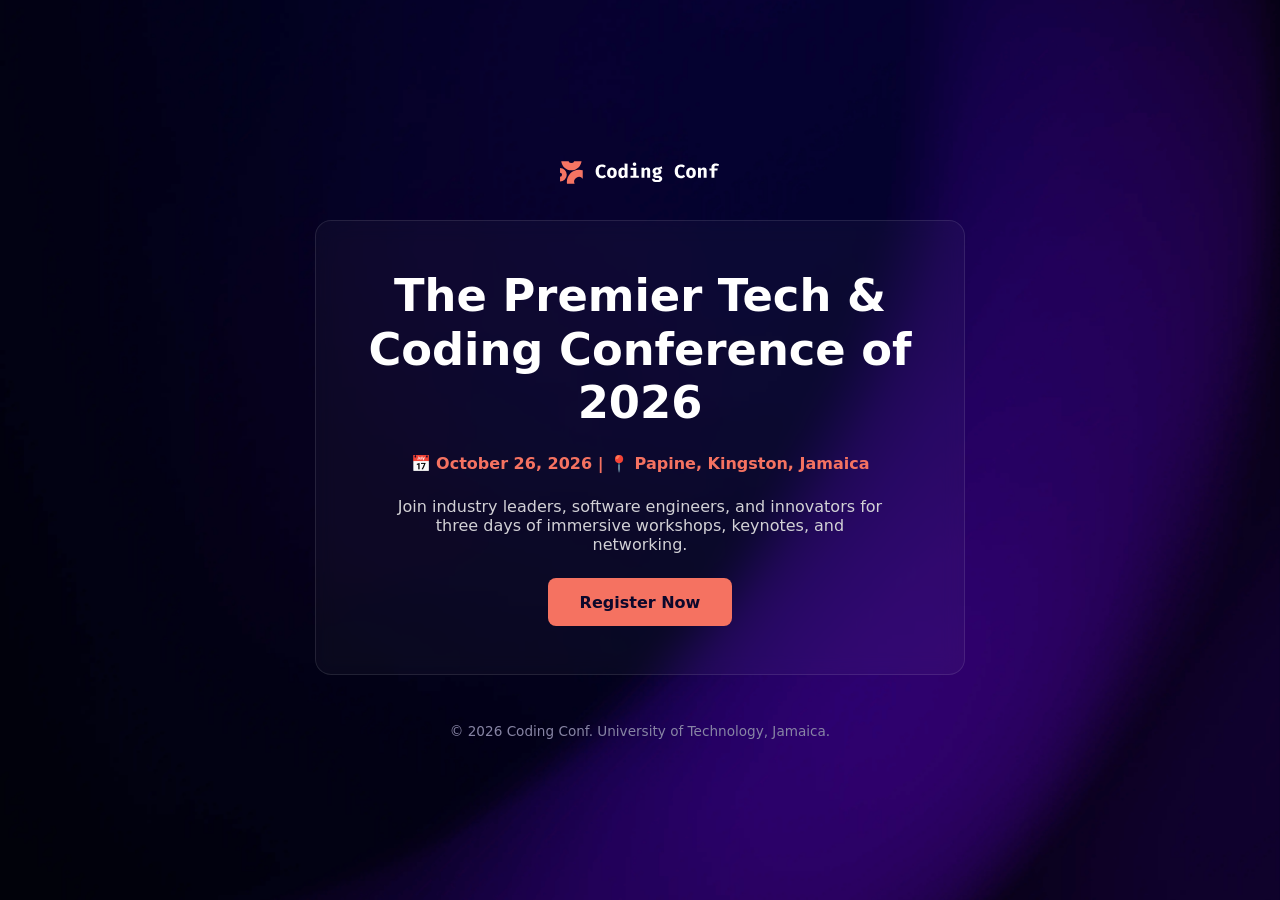
<file: index.html>
<!DOCTYPE html>
<html lang="en">
<head>
    <meta charset="UTF-8">
    <meta name="viewport" content="width=device-width, initial-scale=1.0">
    <title>Coding Conf 2026 | Home</title>
    <link rel="stylesheet" href="css/style.css">
</head>
<body>
    <main class="container landing-container">
        <header class="site-header">
            <img src="assets/images/logo-full.svg" alt="Coding Conf Logo" class="logo">
        </header>

        <section class="hero-section">
            <h1>The Premier Tech & Coding Conference of 2026</h1>
            <p class="event-meta">📅 October 26, 2026 | 📍 Papine, Kingston, Jamaica</p>
            <p class="event-desc">Join industry leaders, software engineers, and innovators for three days of immersive workshops, keynotes, and networking.</p>
            
            <a href="login.html" class="cta-button">Register Now</a>
        </section>

        <footer class="site-footer">
            <p>&copy; 2026 Coding Conf. University of Technology, Jamaica.</p>
        </footer>
    </main>
</body>
</html>
</file>
<file: css/style.css>
:root {
  --neutral-0: hsl(0, 0%, 100%);
  --neutral-300: hsl(252, 6%, 83%);
  --neutral-500: hsl(245, 15%, 58%);
  --neutral-700: hsl(245, 19%, 35%);
  --neutral-900: hsl(248, 70%, 10%);
  --orange-500: hsl(7, 88%, 67%);
  --orange-700: hsl(7, 71%, 60%);
  --font-family: 'Plus Jakarta Sans', system-ui, sans-serif;
}

* {
  box-sizing: border-box;
  margin: 0;
  padding: 0;
}

body {
  font-family: var(--font-family);
  background-color: var(--neutral-900);
  color: var(--neutral-0);
  background-image: url('../assets/images/background-desktop.png');
  background-size: cover;
  background-position: center;
  min-height: 100vh;
  display: flex;
  justify-content: center;
  align-items: center;
  padding: 2rem 1rem;
}

.container {
  width: 100%;
  max-width: 650px;
  display: flex;
  flex-direction: column;
  align-items: center;
  gap: 2rem;
}

.site-header .logo {
  width: 160px;
}

/* Landing Page Styles */
.hero-section {
  text-align: center;
  display: flex;
  flex-direction: column;
  gap: 1.5rem;
  background: rgba(255, 255, 255, 0.03);
  border: 1px solid rgba(255, 255, 255, 0.1);
  padding: 3rem 2rem;
  border-radius: 16px;
  backdrop-filter: blur(10px);
}

.hero-section h1 {
  font-size: clamp(2rem, 4vw, 2.8rem);
  line-height: 1.2;
}

.event-meta {
  color: var(--orange-500);
  font-weight: 600;
}

.event-desc {
  color: var(--neutral-300);
  max-width: 500px;
  margin: 0 auto;
}

.cta-button {
  background: var(--orange-500);
  color: var(--neutral-900);
  padding: 0.9rem 2rem;
  border-radius: 8px;
  font-weight: 700;
  text-decoration: none;
  align-self: center;
  transition: background 0.3s ease;
}

.cta-button:hover {
  background: var(--orange-700);
  color: var(--neutral-0);
}

/* Modern Selectors using :is() and :not() */
.intro-text, .ticket-header-text {
  text-align: center;
  margin-bottom: 2rem;
}

:is(.intro-text, .ticket-header-text) h1 {
  font-size: clamp(1.8rem, 4vw, 2.4rem);
  margin-bottom: 0.5rem;
}

:is(.intro-text, .ticket-header-text) p {
  color: var(--neutral-300);
}

.highlight-email {
  color: var(--orange-500);
}

/* Form Styles with :has() pseudo-class */
#ticket-form {
  width: 100%;
  display: flex;
  flex-direction: column;
  gap: 1.5rem;
}

.form-group {
  display: flex;
  flex-direction: column;
  gap: 0.5rem;
}

.form-group label {
  font-size: 0.95rem;
  color: var(--neutral-300);
}

/* Modern selector for text inputs */
:where(.form-group input[type="text"], .form-group input[type="email"]) {
  background: rgba(255, 255, 255, 0.08);
  border: 1px solid var(--neutral-500);
  border-radius: 8px;
  padding: 0.8rem 1rem;
  color: var(--neutral-0);
  font-size: 1rem;
  outline: none;
  transition: border-color 0.3s;
}

/* Highlight border when input is focused */
.form-group:has(input:focus) label {
  color: var(--orange-500);
}

:where(.form-group input):focus {
  border-color: var(--orange-500);
}

/* Dropzone Upload */
.dropzone {
  border: 2px dashed var(--neutral-500);
  border-radius: 12px;
  padding: 1.5rem;
  text-align: center;
  background: rgba(255, 255, 255, 0.03);
  cursor: pointer;
  transition: background 0.3s;
}

.dropzone:hover {
  background: rgba(255, 255, 255, 0.06);
}

.upload-icon {
  width: 40px;
  margin-bottom: 0.5rem;
}

.dropzone p {
  color: var(--neutral-300);
  font-size: 0.9rem;
}

.hidden {
  display: none !important;
}

#preview-container {
  display: flex;
  flex-direction: column;
  align-items: center;
  gap: 1rem;
}

#avatar-preview {
  width: 65px;
  height: 65px;
  border-radius: 8px;
  object-fit: cover;
  border: 1px solid var(--neutral-500);
}

.preview-actions {
  display: flex;
  gap: 1rem;
}

.preview-actions button {
  background: rgba(255, 255, 255, 0.1);
  border: none;
  color: var(--neutral-300);
  padding: 0.4rem 0.8rem;
  border-radius: 4px;
  font-size: 0.8rem;
  cursor: pointer;
}

.preview-actions button:hover {
  background: rgba(255, 255, 255, 0.2);
}

.submit-btn {
  background: var(--orange-500);
  color: var(--neutral-900);
  border: none;
  border-radius: 8px;
  padding: 1rem;
  font-size: 1rem;
  font-weight: 700;
  cursor: pointer;
  transition: background 0.3s;
}

.submit-btn:hover {
  background: var(--orange-700);
  color: var(--neutral-0);
}

.error-msg {
  color: var(--orange-500);
  font-size: 0.8rem;
}

/* Glassmorphism Ticket Card */
.ticket-card {
  width: 100%;
  max-width: 500px;
  background: linear-gradient(135deg, rgba(255,255,255,0.12), rgba(255,255,255,0.03));
  border: 1px solid rgba(255, 255, 255, 0.2);
  border-radius: 16px;
  padding: 2rem;
  position: relative;
  display: flex;
  flex-direction: column;
  gap: 2rem;
  margin: 0 auto;
  backdrop-filter: blur(12px);
  box-shadow: 0 10px 30px rgba(0, 0, 0, 0.5);
}

.ticket-top {
  display: flex;
  justify-content: space-between;
  align-items: flex-start;
}

.ticket-logo {
  width: 130px;
}

.ticket-date {
  font-size: 0.85rem;
  color: var(--neutral-300);
}

.ticket-user-info {
  display: flex;
  align-items: center;
  gap: 1rem;
}

#ticket-avatar {
  width: 60px;
  height: 60px;
  border-radius: 8px;
  object-fit: cover;
  border: 1px solid var(--orange-500);
}

.ticket-github {
  display: flex;
  align-items: center;
  gap: 0.4rem;
  color: var(--neutral-300);
  font-size: 0.9rem;
  margin-top: 0.2rem;
}

.ticket-github img {
  width: 16px;
}

.ticket-number {
  position: absolute;
  right: 1.5rem;
  top: 50%;
  transform: translateY(-50%) rotate(90deg);
  font-size: 1.5rem;
  color: var(--neutral-500);
  font-weight: bold;
}

.site-footer {
  text-align: center;
  font-size: 0.85rem;
  color: var(--neutral-500);
  margin-top: 1rem;
}
</file>
